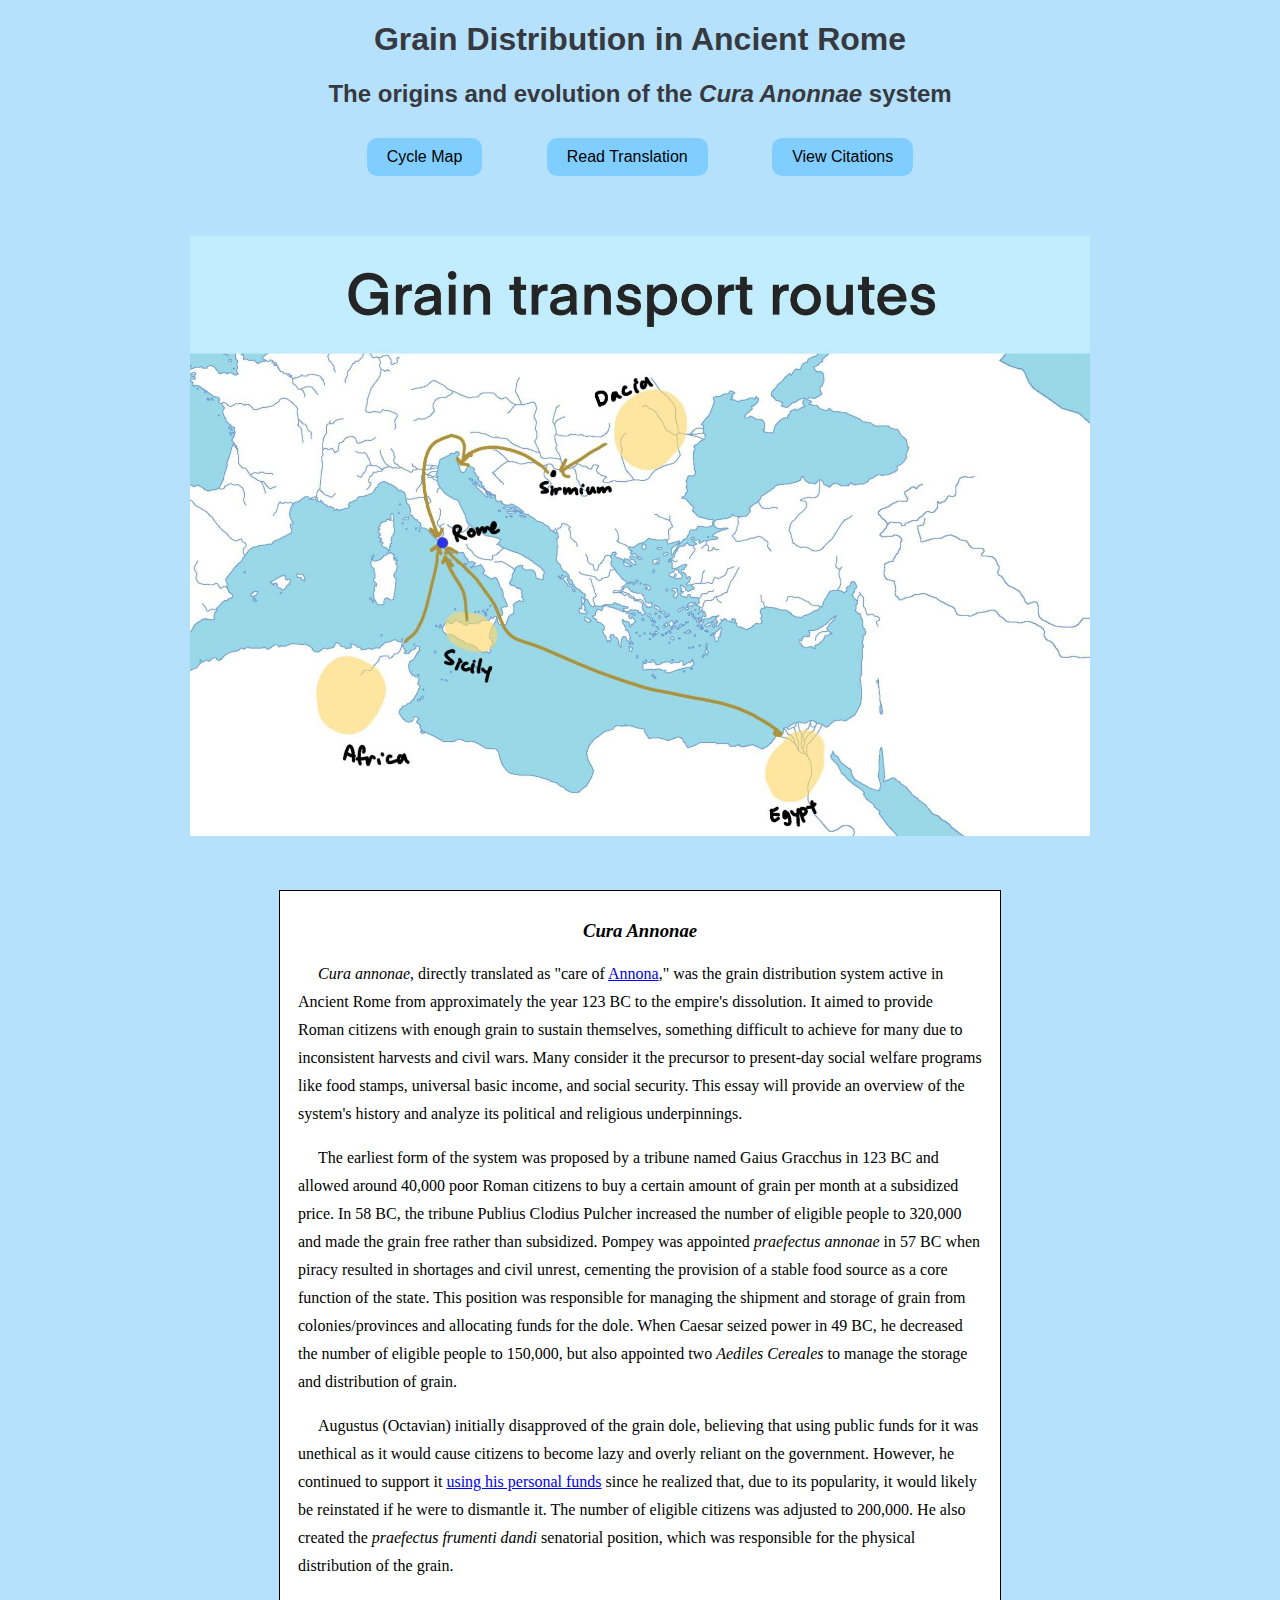
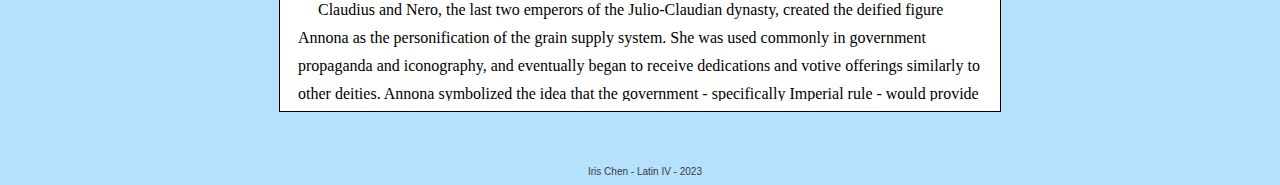
<file: index.html>
<!DOCTYPE html>
<html lang="en">
    <head>
        <meta charset="utf-8">
        <meta name="viewport" content="width=device-width, initial-scale=1">
        <title> Cura Annonae </title>

        <link rel="icon" href="favicon.ico" type="image/x-icon" />

        <link rel="stylesheet" type="text/css" href="./style.css" />

        <script src="./script.js" defer></script>
        
    
    </head>
    <body>
        <div id="top">
            <h1> Grain Distribution in Ancient Rome </h1>
            <h2> The origins and evolution of the <i>Cura Anonnae</i> system </h2>
        </div>

        <div id="navbar">
            <!-- <button class="nav-button" type="button" id="view-toggle to-reader" onclick="toggleView()">Reader View</button> -->
            <button class="nav-button" type="button" id="map-phase-toggle" onclick="toggleMapPhase()">Cycle Map</button>
            <button class="nav-button" type="button" id="reader-toggle to-translation" onclick="toggleReaderMode()">Read Translation</button>
            <button class="nav-button" type="button" id="to-cites" onclick="window.location.href='cites.html'">View Citations</button>
        </div>

        <div id="map-view">

            <div id="map"> 
                <img id="map-src" src="./assets/grain.jpg">
            </div>
        </div>

        <!-- displays essay and translation -->
        <div id="reader-view">
            <iframe src="./assets/essay.html" frameBorder="0" id="reader-window"></iframe>
        </div>

        <div class="spacer" style="height: 50px;"></div>

        <div id="attribution"> Iris Chen - Latin IV - 2023 </div>

        
    </body>
</html>
</file>
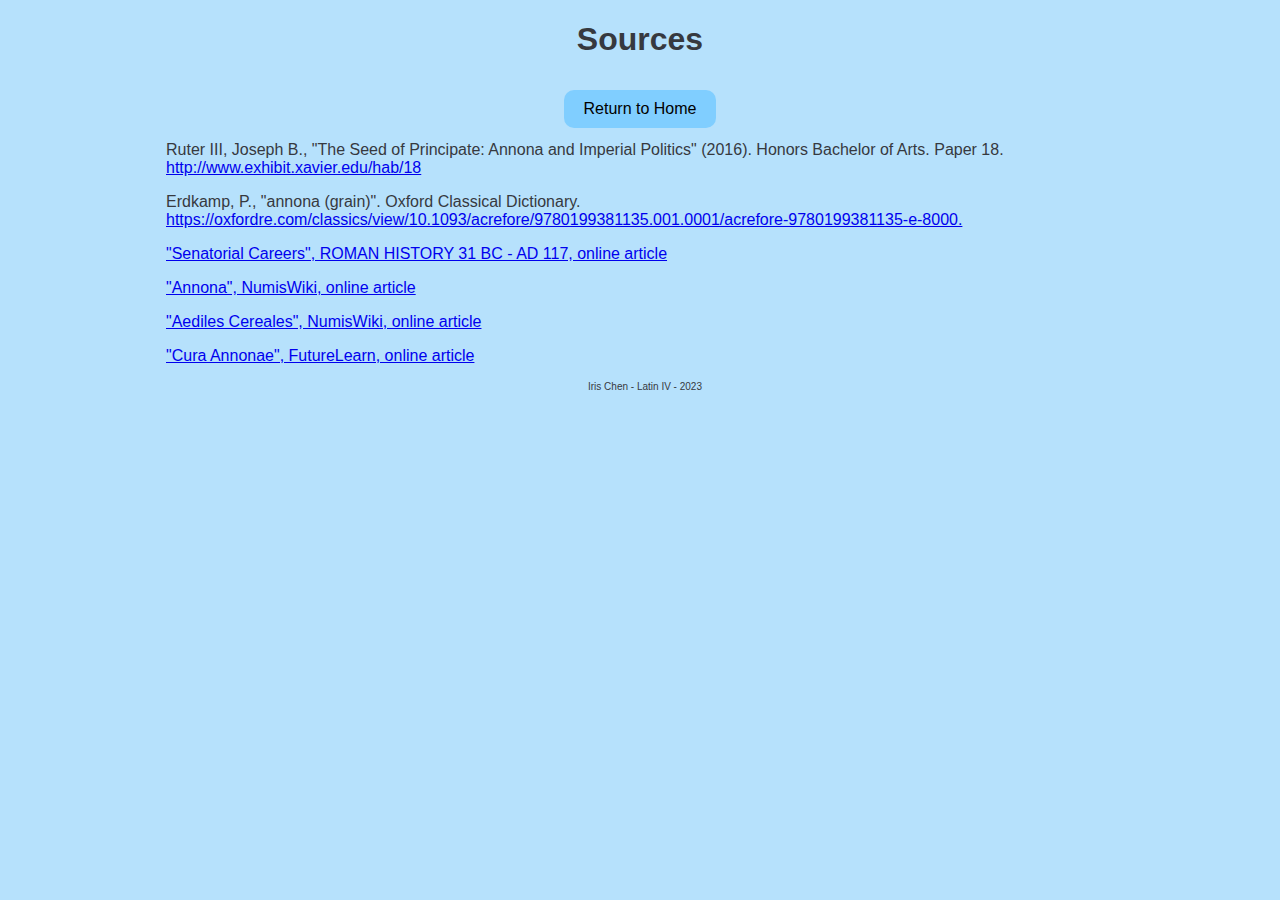
<file: cites.html>
<!DOCTYPE html>
<html lang="en">
    <head>
        <meta charset="utf-8">
        <meta name="viewport" content="width=device-width, initial-scale=1">
        <title>Cura Annonae - Cites</title>

        <link rel="icon" href="favicon.ico" type="image/x-icon" />

        <link rel="stylesheet" type="text/css" href="./style.css" />

        <script src="./script.js" defer></script>
        
    
    </head>
    <body>
        <div id="top">
            <h1> Sources </h1>
        </div>

        <div id="navbar">
            <!-- <button class="nav-button" type="button" id="view-toggle to-reader" onclick="toggleView()">Reader View</button> -->
            <button class="nav-button" type="button" id="return" onclick="window.location.href='index.html'">Return to Home</button>
        </div>

        <div id="citations">
            <p> Ruter III, Joseph B., "The Seed of Principate: Annona and Imperial Politics" (2016). Honors Bachelor of Arts. Paper 18. <a href="http://www.exhibit.xavier.edu/hab/18">http://www.exhibit.xavier.edu/hab/18</a> </p>
            <p> Erdkamp, P., "annona (grain)". Oxford Classical Dictionary. <a href="https://oxfordre.com/classics/view/10.1093/acrefore/9780199381135.001.0001/acrefore-9780199381135-e-8000"> https://oxfordre.com/classics/view/10.1093/acrefore/9780199381135.001.0001/acrefore-9780199381135-e-8000.</a> </p>
            <p> <a href="https://ancientromanhistory31-14.com/augustus/augustan-reforms-of-the-senate/senatorial-careers/"> "Senatorial Careers", ROMAN HISTORY 31 BC - AD 117, online article </a> </p>
            <p> <a href="https://www.forumancientcoins.com/numiswiki/view.asp?key=Annona"> "Annona", NumisWiki, online article </a> </p>
            <p> <a href="https://www.forumancientcoins.com/numiswiki/view.asp?key=aediles%20cereales"> "Aediles Cereales", NumisWiki, online article </a> </p>
            <p> <a href="https://www.futurelearn.com/info/courses/enlightening-the-dark-ages-early-medieval-archaeology-in-italy/0/steps/261342"> "Cura Annonae", FutureLearn, online article </a> </p>
        </div>

        <div id="attribution"> Iris Chen - Latin IV - 2023 </div>
    </body>
</html>
</file>
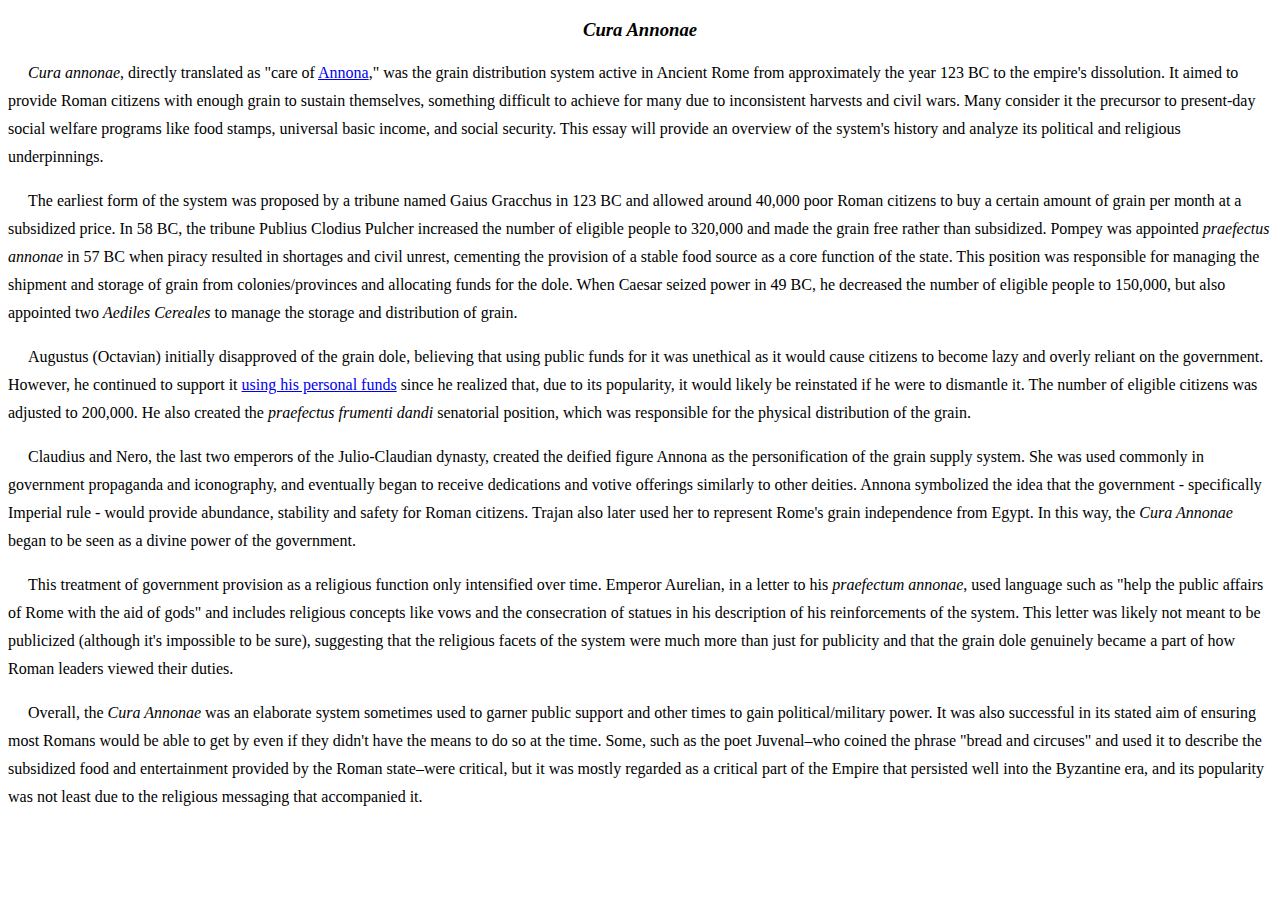
<file: assets/essay.html>
<!DOCTYPE html>
<html lang="en">
    <head>
        <title> Essay </title>
        <style>
            p {
                text-indent: 20px;
                line-height: 1.75
            }

            h3 {
                text-align: center;
            }
        </style>
    </head>

    <body>

        <h3><i>Cura Annonae</i></h3>

        <p>
            <i>Cura annonae</i>, directly translated as "care of <a href="https://en.wikipedia.org/wiki/Annona_(mythology)">Annona</a>," was the grain distribution system active in Ancient Rome from approximately the year 123 BC to the empire's dissolution. It aimed to provide Roman citizens with enough grain to sustain themselves, something difficult to achieve for many due to inconsistent harvests and civil wars. Many consider it the precursor to present-day social welfare programs like food stamps, universal basic income, and social security. This essay will provide an overview of the system's history and analyze its political and religious underpinnings.
        </p>

        <p>
            The earliest form of the system was proposed by a tribune named Gaius Gracchus in 123 BC and allowed around 40,000 poor Roman citizens to buy a certain amount of grain per month at a subsidized price. In 58 BC, the tribune Publius Clodius Pulcher increased the number of eligible people to 320,000 and made the grain free rather than subsidized. Pompey was appointed <i>praefectus annonae</i> in 57 BC when piracy resulted in shortages and civil unrest, cementing the provision of a stable food source as a core function of the state. This position was responsible for managing the shipment and storage of grain from colonies/provinces and allocating funds for the dole. When Caesar seized power in 49 BC, he decreased the number of eligible people to 150,000, but also appointed two <i>Aediles Cereales</i> to manage the storage and distribution of grain.
        </p>

        <p>
            Augustus (Octavian) initially disapproved of the grain dole, believing that using public funds for it was unethical as it would cause citizens to become lazy and overly reliant on the government. However, he continued to support it <a href="https://www.thelatinlibrary.com/resgestae.html#:~:text=populum%20universum%20liberarem-,impensa%20et%20cura%20mea,-.%20Consulatum%20quoque%20tum">using his personal funds</a> since he realized that, due to its popularity, it would likely be reinstated if he were to dismantle it. The number of eligible citizens was adjusted to 200,000. He also created the <i>praefectus frumenti dandi</i> senatorial position, which was responsible for the physical distribution of the grain. 
        </p>

        <p>
            Claudius and Nero, the last two emperors of the Julio-Claudian dynasty, created the deified figure Annona as the personification of the grain supply system. She was used commonly in government propaganda and iconography, and eventually began to receive dedications and votive offerings similarly to other deities. Annona symbolized the idea that the government - specifically Imperial rule - would provide abundance, stability and safety for Roman citizens. Trajan also later used her to represent Rome's grain independence from Egypt. In this way, the <i>Cura Annonae</i> began to be seen as a divine power of the government. 
        </p>

        <p>
            This treatment of government provision as a religious function only intensified over time. Emperor Aurelian, in a letter to his <i>praefectum annonae</i>, used language such as "help the public affairs of Rome with the aid of gods" and includes religious concepts like vows and the consecration of statues in his description of his reinforcements of the system. This letter was likely not meant to be publicized (although it's impossible to be sure), suggesting that the religious facets of the system were much more than just for publicity and that the grain dole genuinely became a part of how Roman leaders viewed their duties.
        </p>

        <p>
            Overall, the <i>Cura Annonae</i> was an elaborate system sometimes used to garner public support and other times to gain political/military power. It was also successful in its stated aim of ensuring most Romans would be able to get by even if they didn't have the means to do so at the time. Some, such as the poet Juvenal–who coined the phrase "bread and circuses" and used it to describe the subsidized food and entertainment provided by the Roman state–were critical, but it was mostly regarded as a critical part of the Empire that persisted well into the Byzantine era, and its popularity was not least due to the religious messaging that accompanied it.
        </p>

    </body>
</html>
</file>
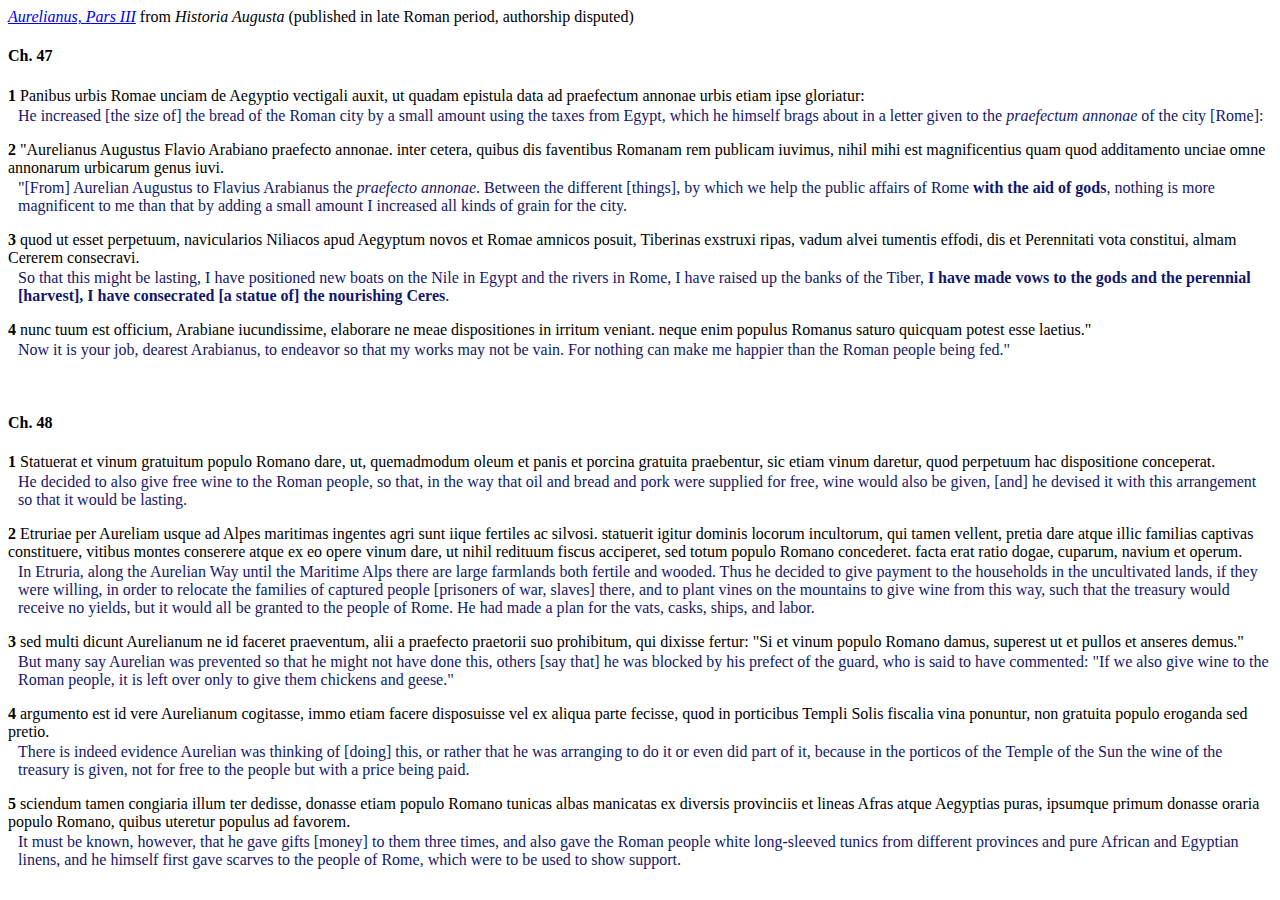
<file: assets/translation.html>
<!DOCTYPE html>
<html lang="en">
    <head>
        <title> Translation </title>
        <style>
            .latin {
                color: black;
                margin-bottom: 2px;
            }
            .english {
                padding-left: 10px;
                margin-top: 2px;
                color: #12176b;
            }
        </style>
    </head>

    <body>
        <a href="https://penelope.uchicago.edu/Thayer/L/Roman/Texts/Historia_Augusta/Aurelian/3*.html#47" target="_blank"><i>Aurelianus, Pars III</i></a> from <i>Historia Augusta</i> (published in late Roman period, authorship disputed)

        <h4>Ch. 47</h4>

        <p class="latin"><strong>1</strong> Panibus urbis Romae unciam de Aegyptio vectigali auxit, ut quadam epistula data ad praefectum annonae urbis etiam ipse gloriatur: </p>
        <p class="english">He increased [the size of] the bread of the Roman city by a small amount using the taxes from Egypt, which he himself brags about in a letter given to the <i>praefectum annonae</i> of the city [Rome]: </p>

        <p class="latin"><strong>2</strong> "Aurelianus Augustus Flavio Arabiano praefecto annonae. inter cetera, quibus dis faventibus Romanam rem publicam iuvimus, nihil mihi est magnificentius quam quod additamento unciae omne annonarum urbicarum genus iuvi. </p>
        <p class="english">"[From] Aurelian Augustus to Flavius Arabianus the <i>praefecto annonae</i>. Between the different [things], by which we help the public affairs of Rome <strong>with the aid of gods</strong>, nothing is more magnificent to me than that by adding a small amount I increased all kinds of grain for the city. </p>

        <p class="latin"><strong>3</strong> quod ut esset perpetuum, navicularios Niliacos apud Aegyptum novos et Romae amnicos posuit, Tiberinas exstruxi ripas, vadum alvei tumentis effodi, dis et Perennitati vota constitui, almam Cererem consecravi. </p>
        <p class="english">So that this might be lasting, I have positioned new boats on the Nile in Egypt and the rivers in Rome, I have raised up the banks of the Tiber, <strong>I have made vows to the gods and the perennial [harvest], I have consecrated [a statue of] the nourishing Ceres</strong>. </p>

        <p class="latin"><strong>4</strong> nunc tuum est officium, Arabiane iucundissime, elaborare ne meae dispositiones in irritum veniant. neque enim populus Romanus saturo quicquam potest esse laetius." </p>
        <p class="english">Now it is your job, dearest Arabianus, to endeavor so that my works may not be vain. For nothing can make me happier than the Roman people being fed." </p>
        <br>

        <h4>Ch. 48</h4>

        <p class="latin"><strong>1</strong> Statuerat et vinum gratuitum populo Romano dare, ut, quemadmodum oleum et panis et porcina gratuita praebentur, sic etiam vinum daretur, quod perpetuum hac dispositione conceperat. </p>
        <p class="english">He decided to also give free wine to the Roman people, so that, in the way that oil and bread and pork were supplied for free, wine would also be given, [and] he devised it with this arrangement so that it would be lasting. </p>

        <p class="latin"><strong>2</strong> Etruriae per Aureliam usque ad Alpes maritimas ingentes agri sunt iique fertiles ac silvosi. statuerit igitur dominis locorum incultorum, qui tamen vellent, pretia dare atque illic familias captivas constituere, vitibus montes conserere atque ex eo opere vinum dare, ut nihil redituum fiscus acciperet, sed totum populo Romano concederet. facta erat ratio dogae, cuparum, navium et operum. </p>
        <p class="english">In Etruria, along the Aurelian Way until the Maritime Alps there are large farmlands both fertile and wooded. Thus he decided to give payment to the households in the uncultivated lands, if they were willing, in order to relocate the families of captured people [prisoners of war, slaves] there, and to plant vines on the mountains to give wine from this way, such that the treasury would receive no yields, but it would all be granted to the people of Rome. He had made a plan for the vats, casks, ships, and labor. </p>

        <p class="latin"><strong>3</strong> sed multi dicunt Aurelianum ne id faceret praeventum, alii a praefecto praetorii suo prohibitum, qui dixisse fertur: "Si et vinum populo Romano damus, superest ut et pullos et anseres demus." </p>
        <p class="english">But many say Aurelian was prevented so that he might not have done this, others [say that] he was blocked by his prefect of the guard, who is said to have commented: "If we also give wine to the Roman people, it is left over only to give them chickens and geese." </p>

        <p class="latin"><strong>4</strong> argumento est id vere Aurelianum cogitasse, immo etiam facere disposuisse vel ex aliqua parte fecisse, quod in porticibus Templi Solis fiscalia vina ponuntur, non gratuita populo eroganda sed pretio. </p>
        <p class="english">There is indeed evidence Aurelian was thinking of [doing] this, or rather that he was arranging to do it or even did part of it, because in the porticos of the Temple of the Sun the wine of the treasury is given, not for free to the people but with a price being paid. </p>

        <p class="latin"><strong>5</strong> sciendum tamen congiaria illum ter dedisse, donasse etiam populo Romano tunicas albas manicatas ex diversis provinciis et lineas Afras atque Aegyptias puras, ipsumque primum donasse oraria populo Romano, quibus uteretur populus ad favorem. </p>
        <p class="english">It must be known, however, that he gave gifts [money] to them three times, and also gave the Roman people white long-sleeved tunics from different provinces and pure African and Egyptian linens, and he himself first gave scarves to the people of Rome, which were to be used to show support. </p>

    </body>
</html>
</file>
<file: style.css>
body {
    font-family: verdana, sans-serif;
    color: #36393F;
    background-color: #b6e1fc
}

h1, h2 {
    text-align: center;
}

h2 {
    font-weight: semi-bold;
}

p {
    margin-top: 3px;
    width: 75%;
    margin-left: auto;
    margin-right: auto;
    font-size: 16px;
}

img {
    width: 900px;
    height: 600px;
}

.nav-button {
    background-color: #80ceff;
    border: none;
    padding: 10px 20px;
    margin: auto 30px;
    text-align: center;
    text-decoration: none;
    display: inline-block;
    font-size: 16px;
    border-radius: 10px;
}

.nav-button:hover {
    background-color: #7fbadf;
}

#map-subtitle {
    text-align: center;
    font-size: 18px;
    font-weight: bold;
}

#map-blurb {
    padding-left: 50px;
}

#button-row {
    display: inline-block;
}

#map-view {
    text-align: center;
}

#map {
    text-align: center;
    margin: 50px;
    /* height: 600px;
    width: 900px; */
}

#reader-view {
    text-align: center;
}

#reader-window {
    width: 700px;
    height: 800px;
    border: 1px solid black;
    padding: 10px;
    background-color: white;
}

#attribution {
    text-align: center;
    margin-left: 10px;
    font-size: 10px;
}

#navbar {
    margin: 0 15%;
    padding: 10px;
    text-align: center;
    border-radius: 10px;
    
}
</file>
